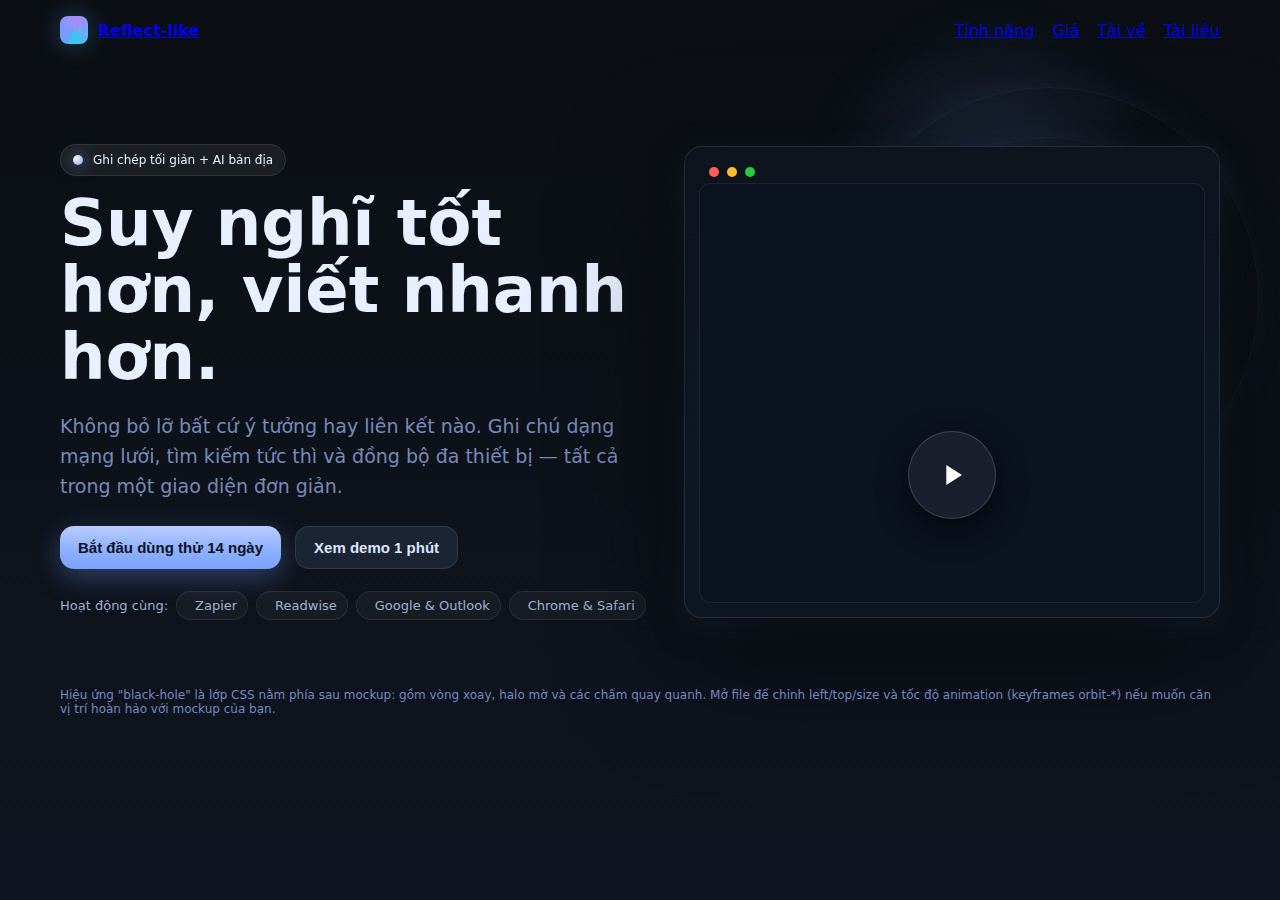
<file: index.html>
<!DOCTYPE html>
<html lang="vi">

<head>
  <meta charset="UTF-8" />
  <meta name="viewport" content="width=device-width, initial-scale=1" />
  <title>Hero Banner kiểu Reflect + Black Hole Effect</title>
  <style>
    :root {
      --bg: #0b0f14;
      --bg-2: #0f1520;
      --text: #e8f0ff;
      --muted: #aac1ffb3;
      --primary: #7aa2ff;
      --cta: #9db7ff;
      --ring: #3b82f6;
    }

    * {
      box-sizing: border-box;
    }

    html,
    body {
      height: 100%;
    }

    body {
      margin: 0;
      font-family: ui-sans-serif, system-ui, -apple-system, Segoe UI, Roboto, "Helvetica Neue", Arial;
      color: var(--text);
      background: linear-gradient(180deg, var(--bg) 0%, var(--bg-2) 100%);
      overflow-x: hidden;
    }

    .nav {
      max-width: 1200px;
      margin: 0 auto;
      padding: 16px 20px;
      display: flex;
      justify-content: space-between;
      align-items: center;
      z-index: 6;
      position: relative
    }

    .brand {
      display: inline-flex;
      gap: 10px;
      align-items: center;
      font-weight: 700
    }

    .logo {
      width: 28px;
      height: 28px;
      border-radius: 8px;
      background: conic-gradient(from 200deg, #60a5fa, #a78bfa, #22d3ee);
      box-shadow: 0 0 24px #60a5fa55
    }

    .menu {
      display: none;
      gap: 18px
    }

    @media(min-width:880px) {
      .menu {
        display: flex
      }
    }

    .hero {
      position: relative;
      max-width: 1200px;
      margin: 0 auto;
      padding: 64px 20px 40px;
      display: grid;
      grid-template-columns: 1fr;
      gap: 32px;
      z-index: 2
    }

    @media(min-width:1000px) {
      .hero {
        grid-template-columns: 1.05fr .95fr;
        align-items: center;
        padding-top: 84px
      }
    }

    .eyebrow {
      display: inline-flex;
      align-items: center;
      gap: 10px;
      padding: 8px 12px;
      border-radius: 999px;
      background: #ffffff10;
      border: 1px solid #ffffff18;
      backdrop-filter: blur(6px);
      font-size: 12px
    }

    .spark {
      width: 10px;
      height: 10px;
      border-radius: 50%;
      background: radial-gradient(circle at 30% 30%, #fff, #7aa2ff);
      box-shadow: 0 0 16px #9db7ffaa
    }

    h1 {
      font-size: clamp(36px, 6vw, 64px);
      line-height: 1.05;
      margin: 14px 0 16px
    }

    .lead {
      font-size: clamp(16px, 2.2vw, 19px);
      color: var(--muted);
      line-height: 1.6;
      max-width: 52ch
    }

    .cta-row {
      display: flex;
      gap: 14px;
      flex-wrap: wrap;
      margin-top: 24px
    }

    .btn {
      padding: 12px 18px;
      border-radius: 14px;
      font-weight: 600;
      font-size: 15px;
      border: 0;
      cursor: pointer
    }

    .btn-primary {
      background: linear-gradient(180deg, #b9ccff, #8fb1ff 55%, #7aa2ff);
      color: #0b1220;
      box-shadow: 0 8px 28px #7aa2ff55
    }

    .btn-ghost {
      background: #1a2433;
      color: #dbe6ff;
      border: 1px solid #ffffff1a
    }

    .trust {
      margin-top: 22px;
      display: flex;
      gap: 8px;
      align-items: center;
      color: #c8d9ffcc;
      font-size: 13px
    }

    .badge {
      display: inline-flex;
      gap: 8px;
      align-items: center;
      padding: 6px 10px;
      border-radius: 999px;
      background: #ffffff0a;
      border: 1px solid #ffffff14
    }

    .mock-wrap {
      position: relative
    }

    .mock {
      position: relative;
      border-radius: 18px;
      border: 1px solid #ffffff1a;
      background: linear-gradient(180deg, #0e141d, #0d1723);
      padding: 14px;
      box-shadow: 0 40px 120px #0008, 0 10px 30px #1e293b88;
      overflow: hidden
    }

    .window-bar {
      display: flex;
      gap: 8px;
      padding: 6px 10px
    }

    .dot-red,
    .dot-yellow,
    .dot-green {
      width: 10px;
      height: 10px;
      border-radius: 50%
    }

    .dot-red {
      background: #ff5f56
    }

    .dot-yellow {
      background: #ffbd2e
    }

    .dot-green {
      background: #27c93f
    }

    .screen {
      position: relative;
      border-radius: 12px;
      border: 1px solid #ffffff14;
      overflow: hidden;
      background: #0b1220;
      height: clamp(260px, 40vw, 420px);
      display: grid;
      place-items: center
    }

    .play {
      width: 88px;
      height: 88px;
      border-radius: 999px;
      display: grid;
      place-items: center;
      background: #ffffff0f;
      border: 1px solid #ffffff2a;
      box-shadow: 0 10px 30px #0009
    }

    /* ====== BLACK HOLE EFFECT (circle + dots orbit) ====== */
    /* Container placed behind the mock to create the black-hole visual */
    .blackhole-wrap {
      position: absolute;
      inset: 0;
      pointer-events: none;
      z-index: 0;
      display: block
    }

    .blackhole-center {
      position: absolute;
      /* center relative to hero */
      left: 68%;
      /* adjust to place behind mockup */
      top: 32%;
      transform: translate(-50%, -50%);
      width: 420px;
      height: 420px;
      border-radius: 50%;
      display: grid;
      place-items: center;
      z-index: 0;
      mix-blend-mode: screen;
    }

    /* animated rings */
    .bh-ring {
      position: absolute;
      border-radius: 50%;
      border: 1px solid rgba(170, 200, 255, 0.06);
      box-shadow: 0 0 40px rgba(122, 162, 255, 0.06);
    }

    .bh-ring.r1 {
      width: 420px;
      height: 420px;
      animation: spin-slow 24s linear infinite;
    }

    .bh-ring.r2 {
      width: 320px;
      height: 320px;
      animation: spin-rev 18s linear infinite;
      opacity: 0.85
    }

    .bh-ring.r3 {
      width: 220px;
      height: 220px;
      animation: spin-slow 12s linear infinite;
      opacity: 0.9
    }

    /* center core */
    .bh-core {
      width: 60px;
      height: 60px;
      border-radius: 50%;
      background: radial-gradient(circle at 35% 25%, #ffffffaa 0%, #7aa2ff66 12%, transparent 35%), linear-gradient(180deg, #0b0f14, #06060a);
      box-shadow: 0 0 48px #7aa2ff55, inset 0 0 28px #ffffff07
    }

    /* orbiting dots */
    .orbit {
      position: absolute;
      inset: 0;
      border-radius: 50%;
    }

    .orbit .dot {
      position: absolute;
      width: 10px;
      height: 10px;
      border-radius: 50%;
      background: linear-gradient(180deg, #fff, #a0c8ff);
      box-shadow: 0 0 12px #7aa2ff66;
    }

    /* place several dots on different orbits via transform rotate + translateX */
    .dot.d1 {
      top: 50%;
      left: 50%;
      transform-origin: -160px 0;
      animation: orbit-1 8s linear infinite;
    }

    .dot.d2 {
      top: 50%;
      left: 50%;
      transform-origin: -120px 0;
      animation: orbit-2 10s linear infinite;
      background: linear-gradient(180deg, #ffe79a, #ffd6a5);
      box-shadow: 0 0 10px #ffd6a544
    }

    .dot.d3 {
      top: 50%;
      left: 50%;
      transform-origin: -200px 0;
      animation: orbit-3 14s linear infinite;
      background: linear-gradient(180deg, #bde0ff, #8fb1ff);
    }

    .dot.d4 {
      top: 50%;
      left: 50%;
      transform-origin: -80px 0;
      animation: orbit-4 6s linear infinite;
      background: linear-gradient(180deg, #c6f6d5, #86efac);
    }

    @keyframes spin-slow {
      to {
        transform: rotate(360deg);
      }
    }

    @keyframes spin-rev {
      to {
        transform: rotate(-360deg);
      }
    }

    @keyframes orbit-1 {
      0% {
        transform: rotate(0deg) translateX(160px) rotate(0deg)
      }

      100% {
        transform: rotate(360deg) translateX(160px) rotate(-360deg)
      }
    }

    @keyframes orbit-2 {
      0% {
        transform: rotate(0deg) translateX(120px) rotate(0deg)
      }

      100% {
        transform: rotate(-360deg) translateX(120px) rotate(360deg)
      }
    }

    @keyframes orbit-3 {
      0% {
        transform: rotate(0deg) translateX(200px) rotate(0deg)
      }

      100% {
        transform: rotate(360deg) translateX(200px) rotate(-360deg)
      }
    }

    @keyframes orbit-4 {
      0% {
        transform: rotate(0deg) translateX(80px) rotate(0deg)
      }

      100% {
        transform: rotate(-360deg) translateX(80px) rotate(360deg)
      }
    }

    /* subtle pulsing halo */
    .bh-halo {
      position: absolute;
      width: 580px;
      height: 580px;
      border-radius: 50%;
      left: 50%;
      top: 50%;
      transform: translate(-50%, -50%);
      filter: blur(36px);
      background: radial-gradient(circle at 40% 30%, rgba(122, 162, 255, 0.22), transparent 30%);
      opacity: 0.9;
      animation: haloPulse 6s ease-in-out infinite
    }

    @keyframes haloPulse {

      0%,
      100% {
        opacity: 0.75
      }

      50% {
        opacity: 1
      }
    }

    /* small responsive tweaks */
    @media(max-width:1100px) {
      .blackhole-center {
        left: 74%;
        top: 38%;
        width: 320px;
        height: 320px
      }

      .bh-ring.r1 {
        width: 320px;
        height: 320px
      }

      .bh-ring.r2 {
        width: 240px;
        height: 240px
      }

      .bh-ring.r3 {
        width: 160px;
        height: 160px
      }
    }

    @media(max-width:700px) {
      .hero {
        padding-top: 36px
      }

      .blackhole-center {
        display: none
      }
    }

    .mini-foot {
      max-width: 1200px;
      margin: 28px auto 50px;
      padding: 0 20px;
      color: #9fb4ffbd;
      font-size: 12px;
      position: relative;
      z-index: 4
    }
  </style>
</head>

<body>
  <header class="nav" aria-label="Top navigation">
    <div class="brand">
      <div class="logo" aria-hidden="true"></div>
      <a href="#" aria-label="Trang chủ">Reflect-like</a>
    </div>
    <nav class="menu" aria-label="Primary">
      <a href="#features">Tính năng</a>
      <a href="#pricing">Giá</a>
      <a href="#download">Tải về</a>
      <a href="#docs">Tài liệu</a>
    </nav>
  </header>

  <main class="hero">
    <!-- Left: copy -->
    <section>
      <span class="eyebrow"><span class="spark" aria-hidden="true"></span> Ghi chép tối giản + AI bản địa</span>
      <h1>Suy nghĩ tốt hơn, viết nhanh hơn.</h1>
      <p class="lead">Không bỏ lỡ bất cứ ý tưởng hay liên kết nào. Ghi chú dạng mạng lưới, tìm kiếm tức thì và đồng bộ
        đa thiết bị — tất cả trong một giao diện đơn giản.</p>

      <div class="cta-row">
        <button class="btn btn-primary">Bắt đầu dùng thử 14 ngày</button>
        <button class="btn btn-ghost">Xem demo 1 phút</button>
      </div>

      <div class="trust" aria-label="Integrations">
        <span>Hoạt động cùng:</span>
        <span class="badge"><span class="dot"></span> Zapier</span>
        <span class="badge"><span class="dot" style="background:#f6d365"></span> Readwise</span>
        <span class="badge"><span class="dot" style="background:#34d399"></span> Google & Outlook</span>
        <span class="badge"><span class="dot" style="background:#60a5fa"></span> Chrome & Safari</span>
      </div>
    </section>

    <!-- Right: mockup/video + black hole effect behind -->
    <section class="mock-wrap" aria-label="Product preview">
      <!-- Black hole visual (pure CSS) -->
      <div class="blackhole-wrap" aria-hidden="true">
        <div class="blackhole-center" role="presentation">
          <div class="bh-halo"></div>
          <div class="bh-ring r1"></div>
          <div class="bh-ring r2"></div>
          <div class="bh-ring r3"></div>
          <div class="bh-core" aria-hidden="true"></div>

          <div class="orbit" aria-hidden="true">
            <div class="dot d1"></div>
            <div class="dot d2"></div>
            <div class="dot d3"></div>
            <div class="dot d4"></div>
          </div>
        </div>
      </div>

      <div class="mock" role="img" aria-label="Ảnh mô phỏng app + nút phát video">
        <div class="window-bar">
          <div class="dot-red"></div>
          <div class="dot-yellow"></div>
          <div class="dot-green"></div>
        </div>
        <div class="screen">
          <div class="rows" aria-hidden="true">
            <div class="row wide"></div>
            <div class="row"></div>
            <div class="row"></div>
            <div class="row" style="width:70%"></div>
            <div class="row wide" style="width:85%"></div>
            <div class="row" style="width:62%"></div>
            <div class="row" style="width:90%"></div>
          </div>
          <a class="play" href="#" aria-label="Phát video giới thiệu">
            <svg width="34" height="34" viewBox="0 0 24 24" fill="none" xmlns="http://www.w3.org/2000/svg"
              aria-hidden="true">
              <path d="M8 5v14l11-7L8 5z" fill="#fff" />
            </svg>
          </a>
        </div>
      </div>

    </section>
  </main>

  <p class="mini-foot">Hiệu ứng "black-hole" là lớp CSS nằm phía sau mockup: gồm vòng xoay, halo mờ và các chấm quay
    quanh. Mở file để chỉnh left/top/size và tốc độ animation (keyframes orbit-*) nếu muốn căn vị trí hoàn hảo với
    mockup của bạn.</p>
</body>

</html>
</file>
